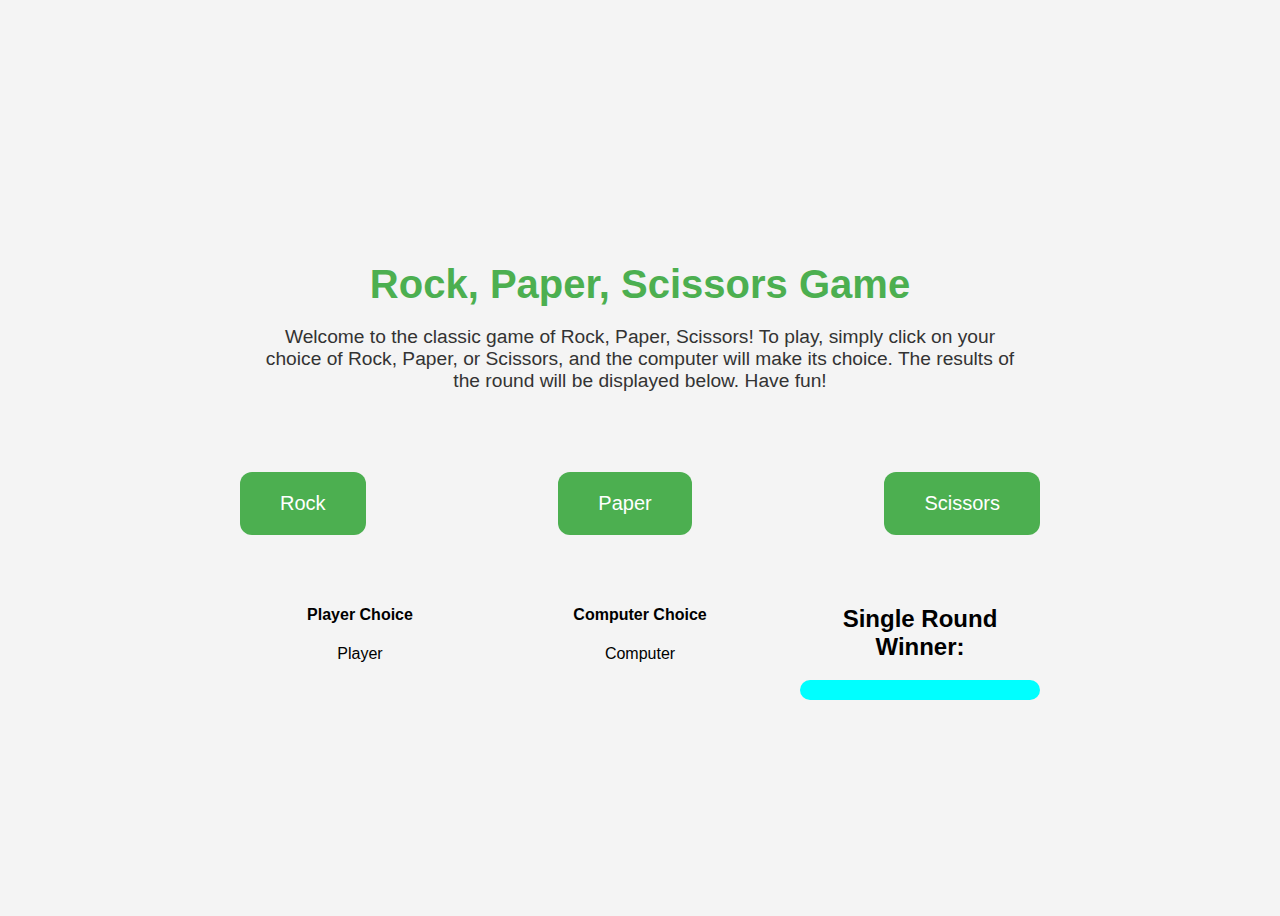
<file: index.html>
<!DOCTYPE html>
<html lang="en">
  <head>
    <meta charset="UTF-8" />
    <meta http-equiv="X-UA-Compatible" content="IE=edge" />
    <meta name="viewport" content="width=device-width, initial-scale=1.0" />
    <title>Rock Paper Scissors UI</title>
    <script src="gameUI.js" defer></script>
    <link rel="shortcut icon" href="#" />
    <link rel="stylesheet" href="style.css" />
  </head>
  <body>
    <div class="container">
      <div class="game-intro">
        <h1>Rock, Paper, Scissors Game</h1>
        <p>
          Welcome to the classic game of Rock, Paper, Scissors! To play, simply
          click on your choice of Rock, Paper, or Scissors, and the computer
          will make its choice. The results of the round will be displayed
          below. Have fun!
        </p>
      </div>
      <div class="choices">
        <button id="rock">Rock</button>
        <button id="paper">Paper</button>
        <button id="scissors">Scissors</button>
      </div>
      <div class="results">
        <div class="player-result">
          <h4>Player Choice</h4>
          <div class="player">Player</div>
          <div class="playerScore"></div>
        </div>
        <div class="computer-result">
          <h4>Computer Choice</h4>
          <div class="computer">Computer</div>
          <div class="computerScore"></div>
        </div>
        <div class="winner-result">
          <h2>Single Round Winner:</h2>
          <div class="winner"></div>
        </div>
      </div>
    </div>
  </body>
</html>
</file>
<file: style.css>
body {
  display: flex;
  justify-content: center;
  align-items: center;
  height: 100vh;
  font-family: "Roboto", sans-serif;
  background-color: #f4f4f4;
}

.game-intro {
  text-align: center;
  padding: 20px;
  margin-bottom: 40px;
}

.game-intro h1 {
  font-size: 2.5em;
  color: #4caf50;
  margin-bottom: 10px;
}

.game-intro p {
  font-size: 1.2em;
  color: #333;
}

.container {
  width: 800px;
  margin: 0 auto;
  text-align: center;
}

.choices {
  display: flex;
  justify-content: space-between;
  margin-bottom: 50px;
}

button {
  background-color: #4caf50;
  border: none;
  color: white;
  padding: 20px 40px;
  text-align: center;
  text-decoration: none;
  display: inline-block;
  font-size: 20px;
  border-radius: 12px;
  transition: all 0.3s ease;
}

button:hover {
  background-color: #3e8e41;
  transform: scale(1.1);
}

button:active {
  background-color: #3e8e41;
  box-shadow: 0 5px #666;
  transform: translateY(4px);
}

.results {
  display: flex;
  justify-content: space-between;
}

.player-result,
.computer-result,
.winner-result {
  width: 30%;
}

.winner {
  background-color: aqua;
  padding: 10px;
  border-radius: 12px;
}

@keyframes fadein {
  from {
    opacity: 0;
  }
  to {
    opacity: 1;
  }
}

.fadein {
  animation: fadein 2s;
}
</file>
